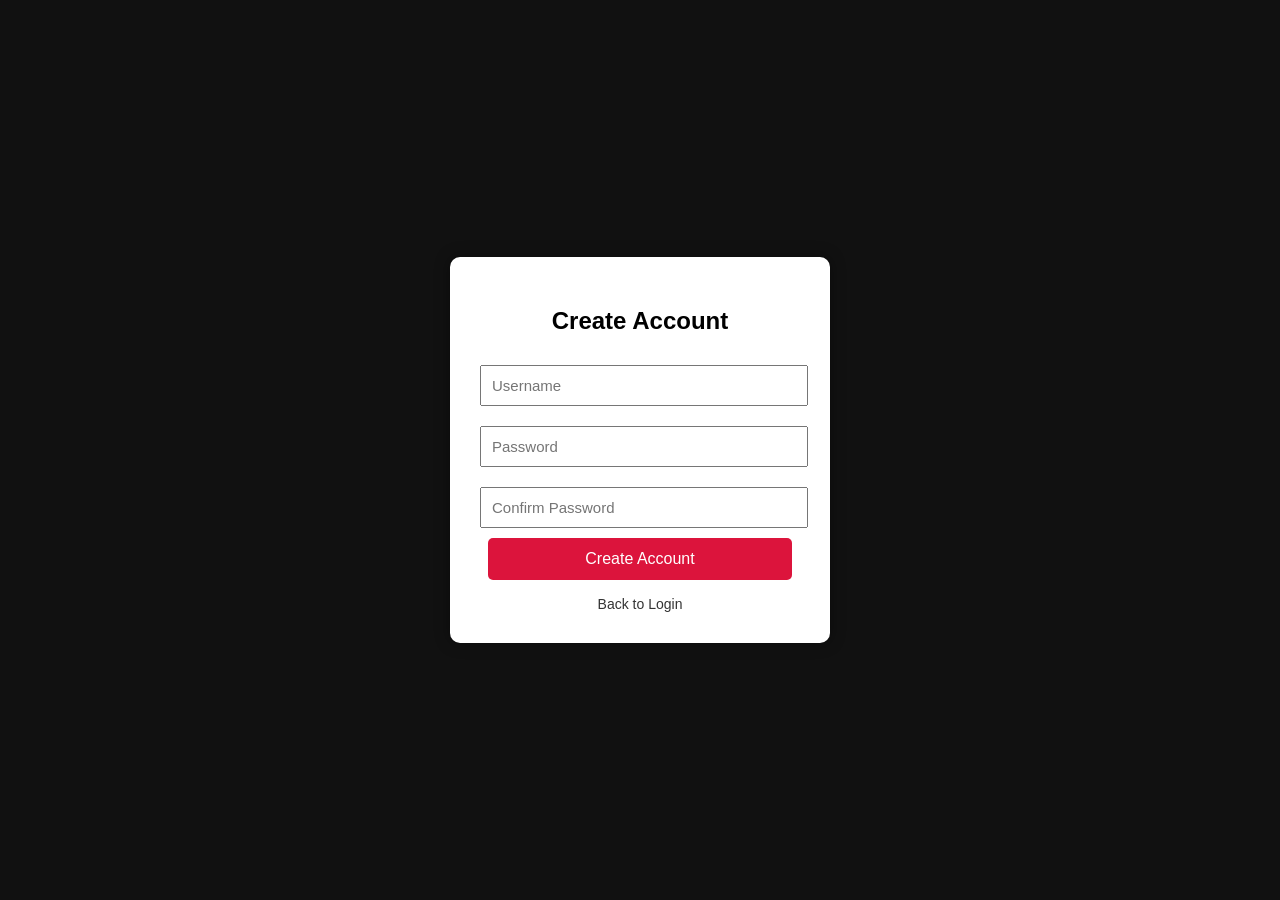
<file: src/main/resources/static/createAccount.html>
<!DOCTYPE html>
<html>
    <head>
        <link rel="stylesheet" href="createAccount.css">
    </head>
    <body>
        <form id="createUser">
        <div class="page">
            <div class="create_box">
                <h2>Create Account</h2>
                <input type="text" id="username" placeholder="Username">
                <input type="password" id="password" placeholder="Password">
                <input type="password" id="confirmPassword" placeholder="Confirm Password">

                <button class="create_button" type="submit">Create Account</button>

                <div class="link">
                    <a href="login.html">Back to Login</a>
                </div>
            </div>
        </div>
        </form>
        <div id="popup" class="popup hidden">
            <div class="popup-content">
                <p id="popupMessage"></p>
                <button id="popupBtn">OK</button>
            </div>
        </div>
        <script src="createAccount.js" defer></script>
    </body>
</html>
</file>
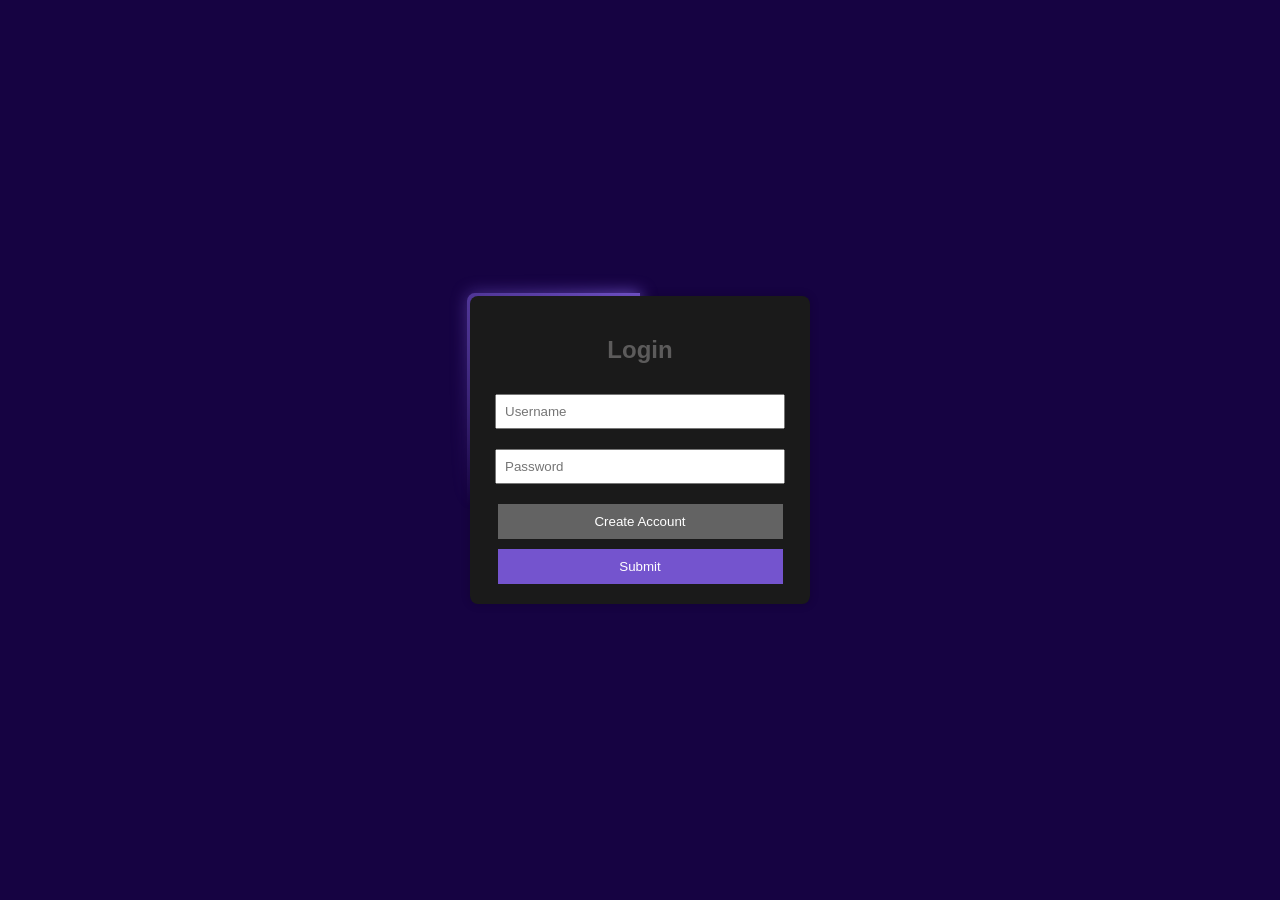
<file: src/main/resources/static/login.html>
<!DOCTYPE html>
<html lang="en">
<head>
<link rel="stylesheet" href="login.css">
</head>
<body>
    <form id="loginForm">
        <div class="page">
            <div class="login_box">
                <h2>Login</h2>
                <input id="username" placeholder="Username">
                <input type="password" id="password" placeholder="Password">

                <button class="create_btn" onclick="createAccount()">Create Account</button>
                <button class="login_btn" type="submit">Submit</button>
            </div>
        </div>
   </form>
    <div id="popup" class="popup hidden">
            <div class="popup-content">
                <p id="popupMessage"></p>
                <button id="popupBtn">OK</button>
            </div>
        </div>
   <script src="login.js" defer></script>
</body>
</html>
</file>
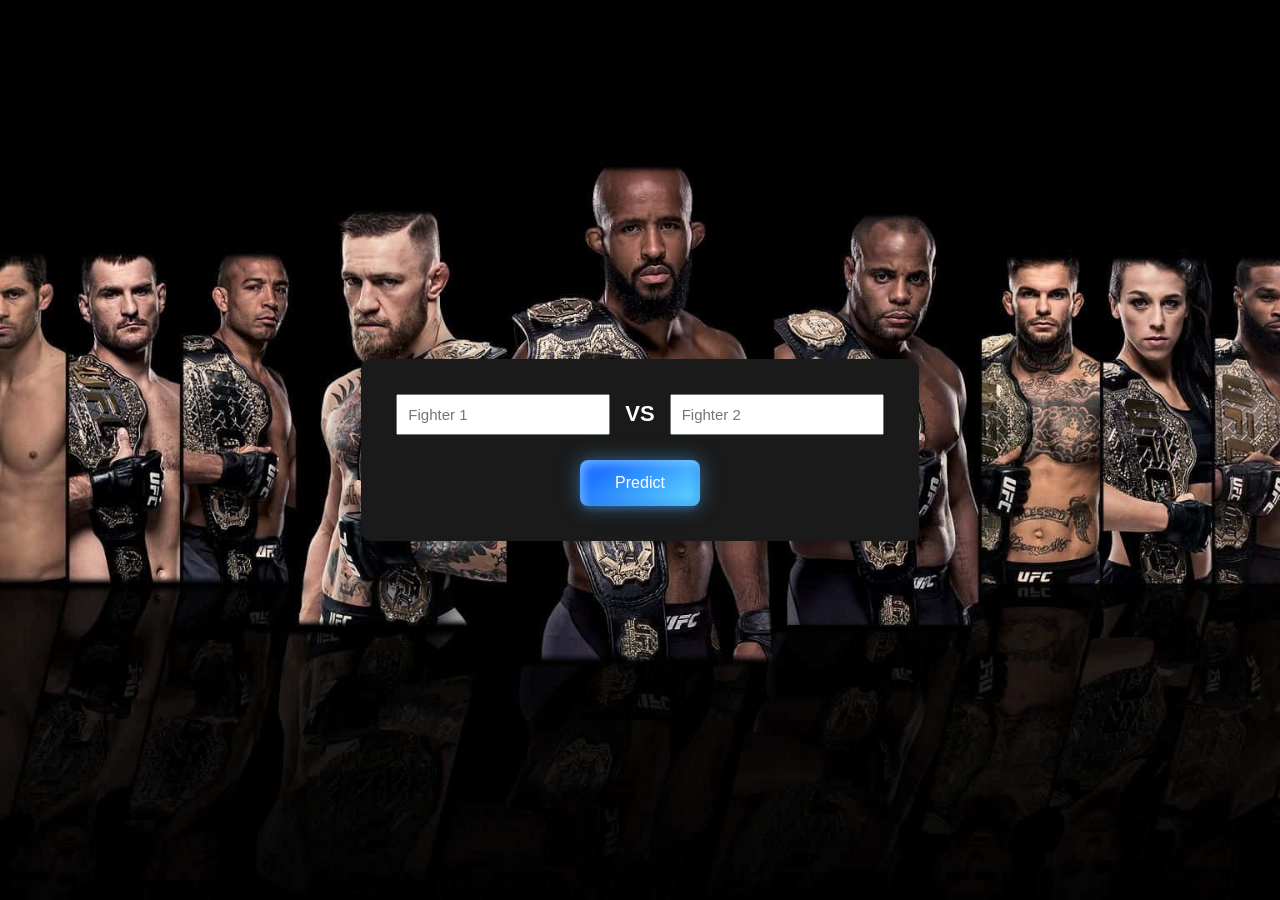
<file: src/main/resources/static/main.html>
<!DOCTYPE html>
<html>
  <head>
    <title>Fight Predictor</title>
    <link rel="stylesheet" href="main.css">
  </head>

  <body>

    <form id="predictionForm">
      <div class="page">
        <div class="fight_box">
          <div class="fighters">
            <input type="text" id="fighterA" list="fighterList" placeholder="Fighter 1">
            <div class="vs">VS</div>
            <input type="text" id="fighterB" list="fighterList" placeholder="Fighter 2">
            <datalist id="fighterList"></datalist>
          </div>
          <button class="predict_btn" type="submit">Predict</button>
        </div>
      </div>
    </form>

    <div id="popup" class="popup hidden">
      <div class="popup-content">
        <p id="popupMessage"></p>
        <button id="popupBtn">OK</button>
      </div>
    </div>

    <script src="main.js" defer></script>
  </body>
</html>
</file>
<file: src/main/resources/static/createAccount.css>
body{
    margin: 0;
    font-family: Arial, sans-serif;
    background-color: #111;
}

.page{
    display: grid;
    place-items: center;
    height: 100vh;
}

.create_box{
    width: 320px;
    background: white;
    padding: 30px;
    border-radius: 10px;
    text-align: center;

    box-shadow: 0 0 15px rgba(0,0,0,0.4);
}

.create_box h2{
    margin-bottom: 20px;
}

.create_box input{
    width: 95%;
    padding: 10px;
    margin: 10px 0;
    font-size: 15px;
}

.create_button{
    width: 95%;
    padding: 12px;
    margin-top: 24;
    font-size: 16px;

    background: crimson;
    color: white;
    border: none;
    border-radius: 5px;
    cursor: pointer;
}

.link{
    margin-top: 15px;
}

.link a{
    text-decoration: none;
    color: #333;
    font-size: 14px;
}

.create_button:hover{
    opacity: 0.8;
}

.create_button:active{
    opacity: 0.5;
}

.popup {
  position: fixed;
  top: 0;
  left: 0;
  width: 100%;
  height: 100%;
  background: rgba(0, 0, 0, 0.5);
  display: flex;
  justify-content: center;
  align-items: center;
  z-index: 1000;
}

.popup-content {
  background: white;
  padding: 20px 30px;
  border-radius: 10px;
  text-align: center;
  min-width: 280px;
}

.popup-content button {
  margin-top: 15px;
  padding: 8px 16px;
}

.hidden {
  display: none;
}
</file>
<file: src/main/resources/static/login.css>
body{
    margin:0;
    font-family: Arial, sans-serif;
    background-color: #160342;
}

h2{
    color:rgb(92, 91, 91);
}
.page{
    display: grid;
    place-items: center;

    height:100vh;
}

.login_box{
    width: 300px;
    padding:20px;

    background:rgb(26, 26, 26);
    border-radius: 8px;
    text-align: center;

    box-shadow: 0 0 10px rgba(0,0,0,0.2);
    position: relative;
}

.login_box input{
    width: 90%;
    padding:8px;
    margin:10px 0;
}

.login_box button{
    width: 95%;
    padding: 10px;
    margin-top: 10px;
}

.create_btn{
    background: #636363;
    border: none;
    cursor: pointer;
    color:white;
}

.login_btn{
    background: #7454ce;
    color: white;
    border: none;
    cursor: pointer;
}

.create_btn:hover{
    opacity: 0.7;
}

.create_btn:active{
    opacity: 0.5;
}

.login_btn:hover{
    opacity: 0.7;
}

.login_btn:active{
    opacity: 0.5;
}

@property --angle{
    syntax: "<angle>";
    initial-value: 0deg;
    inherits: false;
}

.login_box::after, .login_box::before{
    content: "";
    position: absolute;
    height: 100%;
    width: 100%;
    background-image: conic-gradient(from var(--angle), transparent 70%, #7454ce);
    top:50%;
    left:50%;
    translate:-50% -50%;
    z-index: -1;
    padding: 3px;
    border-radius: 8px;
    animation: 3s spin linear infinite;
}

.login_box::before{
    filter:blur(0.5rem);
}

.popup {
  position: fixed;
  top: 0;
  left: 0;
  width: 100%;
  height: 100%;
  background: rgba(0, 0, 0, 0.5);
  display: flex;
  justify-content: center;
  align-items: center;
  z-index: 1000;
}

.popup-content {
  background: white;
  padding: 20px 30px;
  border-radius: 10px;
  text-align: center;
  min-width: 280px;
}

.popup-content button {
  margin-top: 15px;
  padding: 8px 16px;
}

.hidden {
  display: none;
}

@keyframes spin{
    from{
        --angle: 0deg;
    }to{
        --angle: 360deg;
    }
}
</file>
<file: src/main/resources/static/main.css>
body{
    margin: 0;
    font-family: Arial, sans-serif;
    background-image: url(ufc-background.jpg);
    background-position: center;
    background-size: cover;
    background-color: #000000;
}

.page{
    display:grid;
    place-items: center;
    height: 100vh;
}

.fight_box{
    background: rgb(26, 26, 26);
    padding: 35px;
    border-radius: 10px;
    text-align: center;
    box-shadow: 0 0 10px rgba(0,0,0,0.2);;
}

.fighters{
    display: grid;
    grid-template-columns: 1fr auto 1fr;
    gap:15px;
    align-items: center;
}

.fighters input{
    padding: 10px;
    font-size: 15px;
}

.vs{
    font-size: 22px;
    font-weight: bold;
    color: white;
}

.predict_btn{
    margin-top: 25px;
    padding: 12px 40px;
     --clr-font-main: hsla(0 0% 20% / 100);
  --btn-bg-1: hsla(194 100% 69% / 1);
  --btn-bg-2: hsla(217 100% 56% / 1);
  --btn-bg-color: hsla(360 100% 100% / 1);
  --radii: 0.5em;
  cursor: pointer;
  padding: 0.9em 1.4em;
  min-width: 120px;
  min-height: 44px;
  font-size: var(--size, 1rem);
  font-weight: 500;
  transition: 0.1s;
  background-size: 280% auto;
  background-image: linear-gradient(
    325deg,
    var(--btn-bg-2) 0%,
    var(--btn-bg-1) 55%,
    var(--btn-bg-2) 90%
  );
  border: none;
  border-radius: var(--radii);
  color: var(--btn-bg-color);
  box-shadow:
    0px 0px 20px rgba(71, 184, 255, 0.5),
    0px 5px 5px -1px rgba(58, 125, 233, 0.25),
    inset 4px 4px 8px rgba(175, 230, 255, 0.5),
    inset -4px -4px 8px rgba(19, 95, 216, 0.35);
}

.predict_btn:hover{
    background-position: right top;
}

.predict_btn:active {
  outline: none;
  box-shadow:
    0 0 0 3px var(--btn-bg-color),
    0 0 0 6px var(--btn-bg-2);
}

.predict_btn:focus-visible {
  outline: 2px solid var(--btn-bg-2);
  outline-offset: 2px;
}

.popup {
  position: fixed;
  top: 0;
  left: 0;
  width: 100%;
  height: 100%;
  background: rgba(0, 0, 0, 0.5);
  display: flex;
  justify-content: center;
  align-items: center;
  z-index: 1000;
}

.popup-content {
  background: white;
  padding: 20px 30px;
  border-radius: 10px;
  text-align: center;
  min-width: 280px;
}

.popup-content button {
  margin-top: 15px;
  padding: 8px 16px;
}

.hidden {
  display: none;
}

@media (prefers-reduced-motion: reduce) {
  .predict_btn {
    transition: linear;
  }
}
</file>
